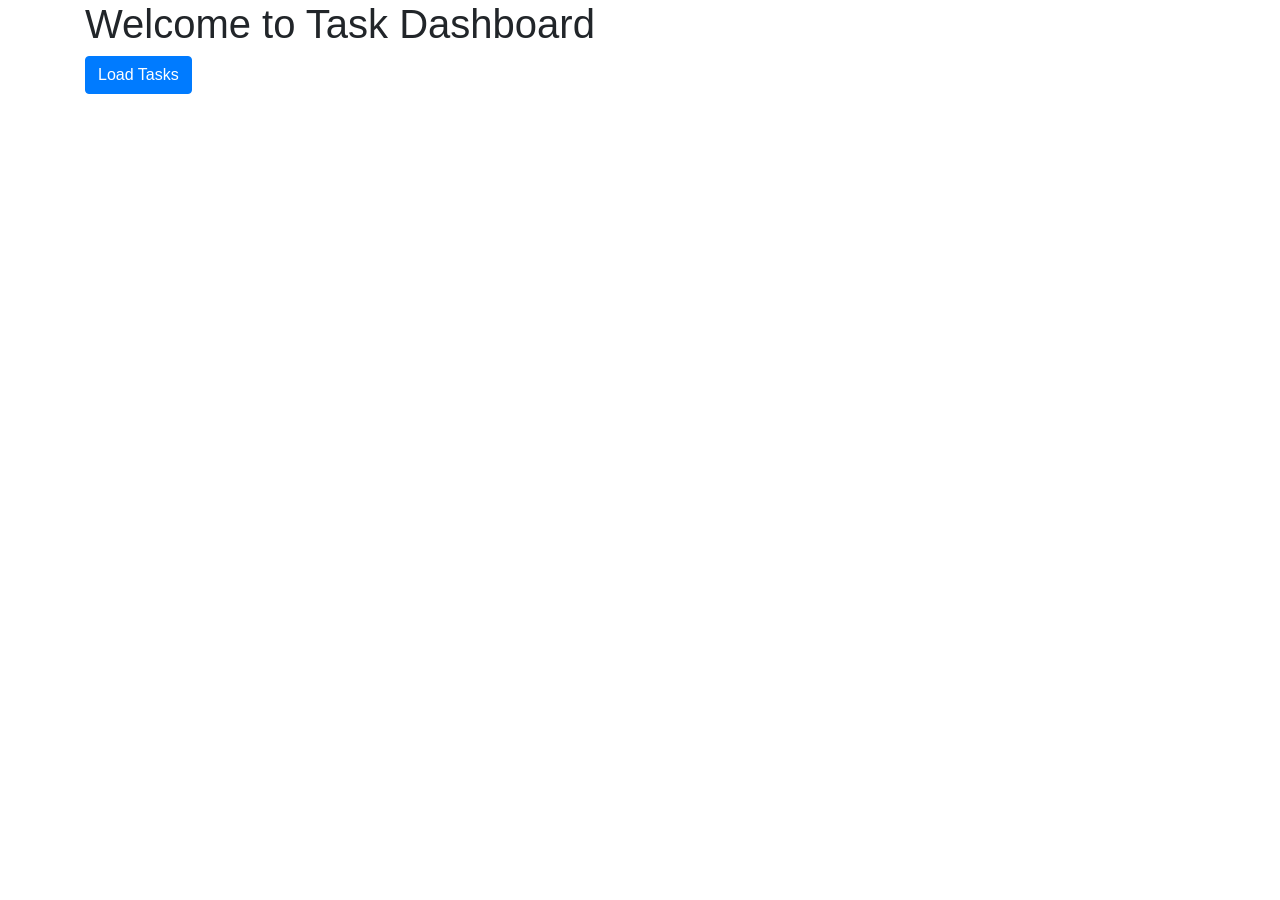
<file: con flask/frontend/index.html>
<!DOCTYPE html>
<html lang="en">
<head>
  <meta charset="UTF-8">
  <meta name="viewport" content="width=device-width, initial-scale=1.0">
  <title>Task Dashboard</title>
  <link href="https://stackpath.bootstrapcdn.com/bootstrap/4.5.2/css/bootstrap.min.css" rel="stylesheet">
</head>
<body>
  <div class="container">
    <h1>Welcome to Task Dashboard</h1>
    <button id="loadTasks" class="btn btn-primary">Load Tasks</button>
    <ul id="taskList" class="list-group mt-3"></ul>
  </div>

  <script src="https://code.jquery.com/jquery-3.5.1.min.js"></script>
  <script src="js/scripts.js"></script>
</body>
</html>
</file>
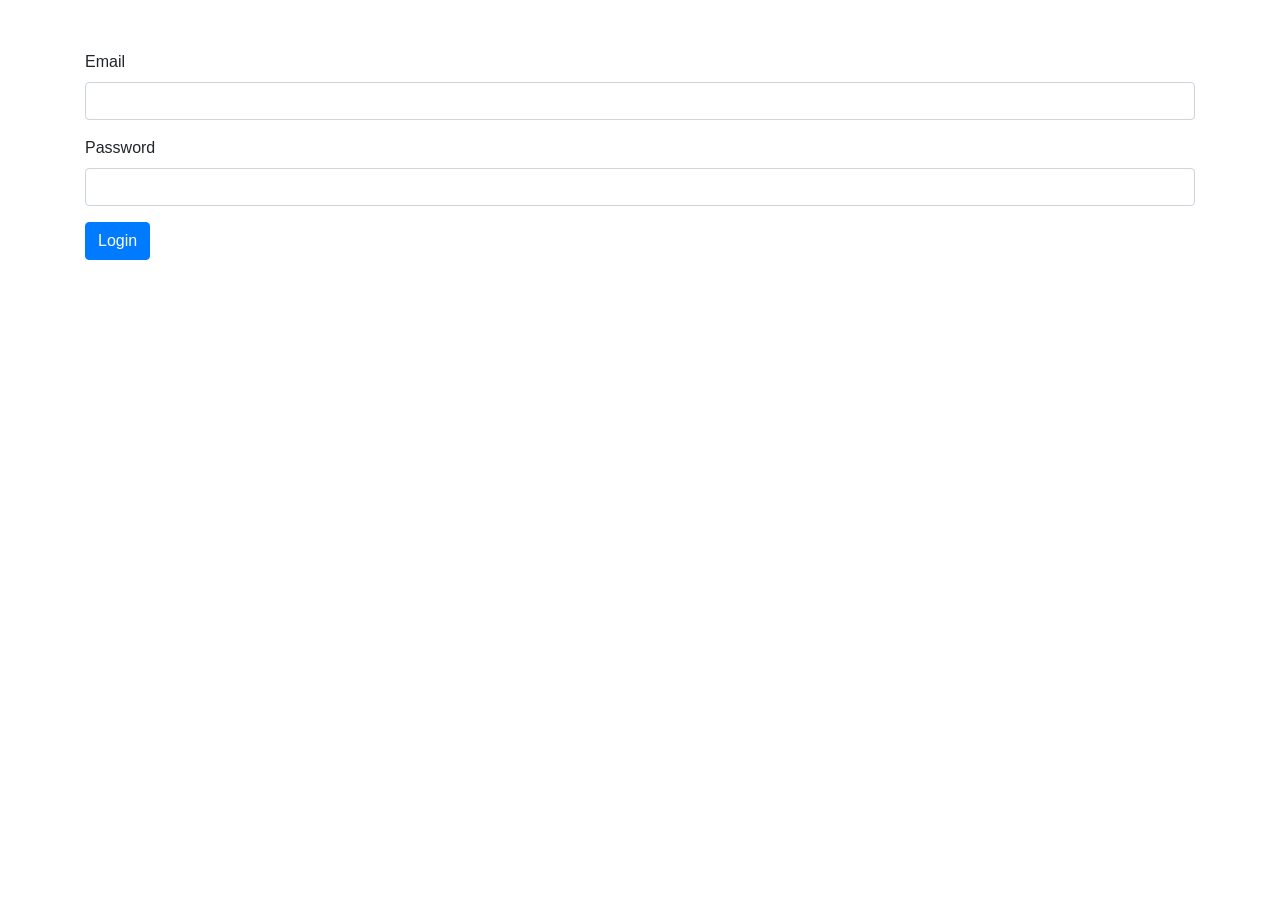
<file: con flask/frontend/login.html>
<!DOCTYPE html>
<html lang="en">
<head>
  <meta charset="UTF-8">
  <meta name="viewport" content="width=device-width, initial-scale=1.0">
  <title>Login</title>
  <link rel="stylesheet" href="css/styles.css">
  <link href="https://stackpath.bootstrapcdn.com/bootstrap/4.5.2/css/bootstrap.min.css" rel="stylesheet">
</head>
<body>
  <div class="container">
    <form id="loginForm" class="mt-5">
      <div class="form-group">
        <label for="email">Email</label>
        <input type="email" id="email" class="form-control" required>
      </div>
      <div class="form-group">
        <label for="password">Password</label>
        <input type="password" id="password" class="form-control" required>
      </div>
      <button type="submit" class="btn btn-primary">Login</button>
    </form>
  </div>

  <script src="https://code.jquery.com/jquery-3.5.1.min.js"></script>
  <script src="js/scripts.js"></script>
</body>
</html>
</file>
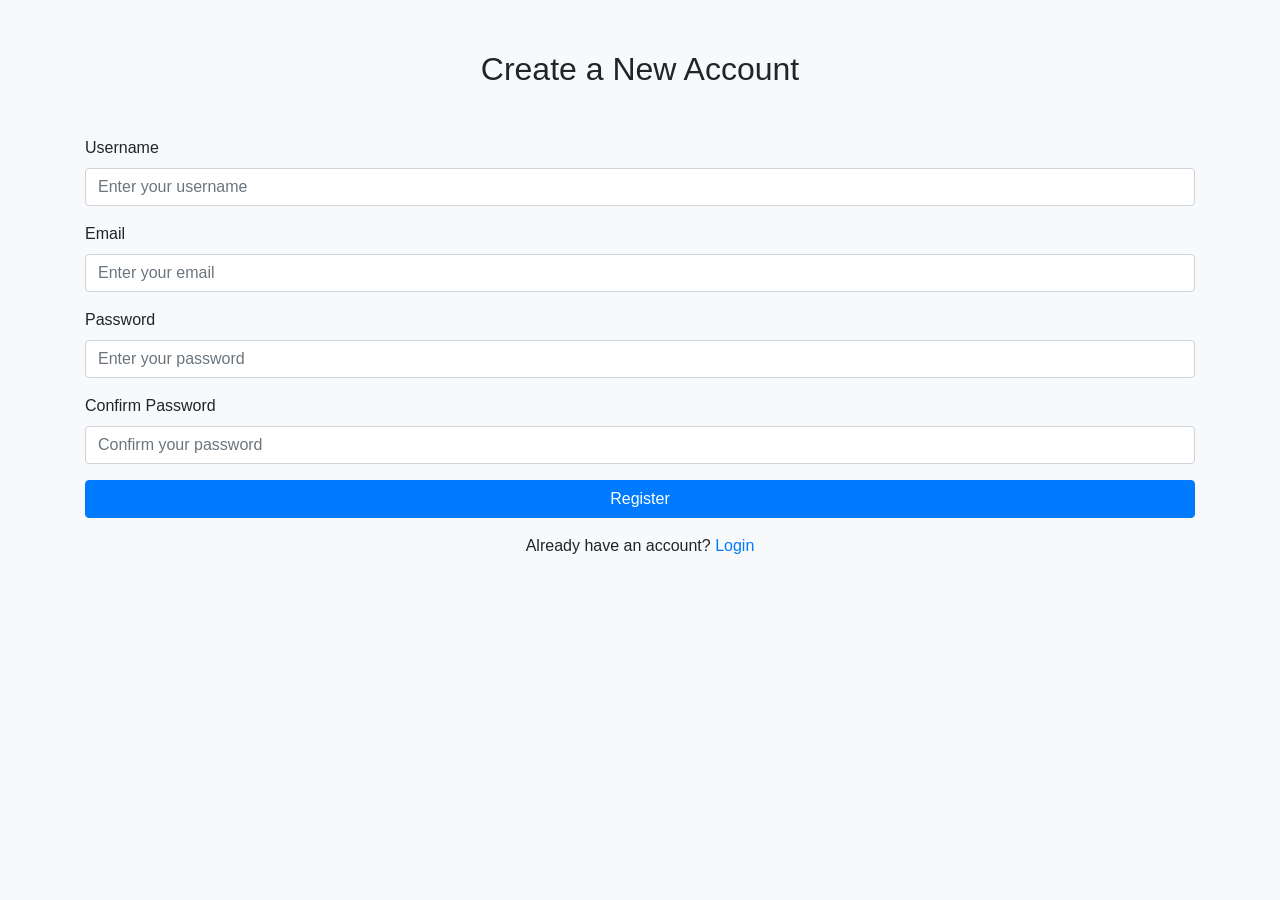
<file: con flask/frontend/register.html>
<!-- frontend/register.html -->
<!DOCTYPE html>
<html lang="en">
<head>
  <meta charset="UTF-8">
  <meta name="viewport" content="width=device-width, initial-scale=1.0">
  <title>Register</title>
  <link href="https://stackpath.bootstrapcdn.com/bootstrap/4.5.2/css/bootstrap.min.css" rel="stylesheet">
  <link rel="stylesheet" href="css/styles.css">
</head>
<body>
  <div class="container">
    <h2 class="my-5 text-center">Create a New Account</h2>
    <form id="register-form">
      <div class="form-group">
        <label for="username">Username</label>
        <input type="text" class="form-control" id="username" placeholder="Enter your username" required>
      </div>
      <div class="form-group">
        <label for="email">Email</label>
        <input type="email" class="form-control" id="email" placeholder="Enter your email" required>
      </div>
      <div class="form-group">
        <label for="password">Password</label>
        <input type="password" class="form-control" id="password" placeholder="Enter your password" required>
      </div>
      <div class="form-group">
        <label for="confirmPassword">Confirm Password</label>
        <input type="password" class="form-control" id="confirmPassword" placeholder="Confirm your password" required>
      </div>
      <button type="submit" class="btn btn-primary btn-block">Register</button>
    </form>
    <p class="mt-3 text-center">Already have an account? <a href="login.html">Login</a></p>
  </div>

  <script src="https://code.jquery.com/jquery-3.5.1.min.js"></script>
  <script src="https://stackpath.bootstrapcdn.com/bootstrap/4.5.2/js/bootstrap.min.js"></script>
  <script src="js/register.js"></script>
</body>
</html>
</file>
<file: con flask/frontend/css/styles.css>
body {
    background-color: #f8f9fa;
  }
  
  .container {
    margin-top: 50px;
  }
  
  h1 {
    color: #343a40;
  }
  
  button {
    background-color: #007bff;
    color: white;
    border-radius: 5px;
  }
  
  button:hover {
    background-color: #0056b3;
  }
</file>
